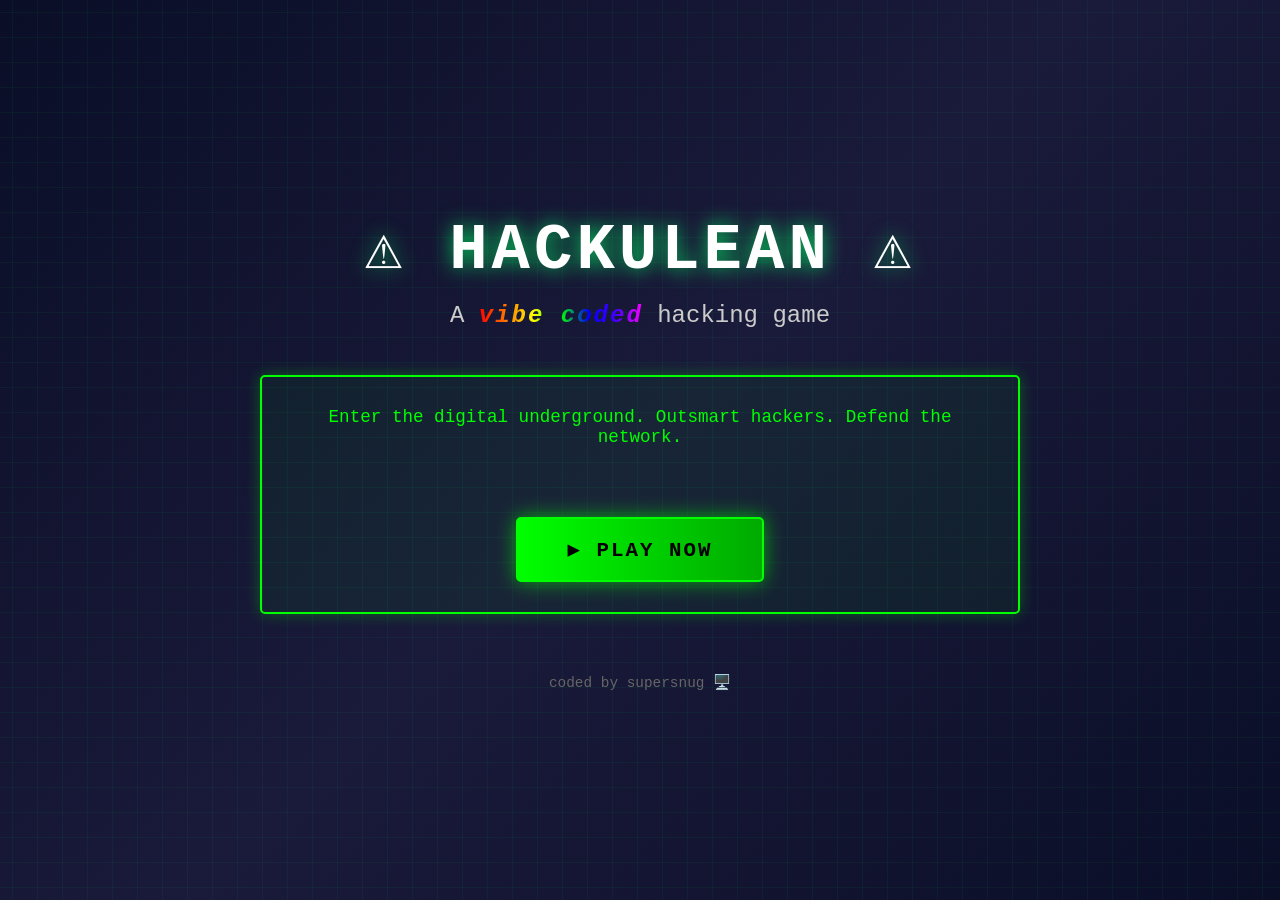
<file: index.html>
<!doctype html>
<html lang="en">
  <head>
    <meta charset="UTF-8" />
    <meta name="viewport" content="width=device-width, initial-scale=1.0" />
    <title>HacKulean - A Vibe Coded Hacking Game</title>
    <style>
      * {
        margin: 0;
        padding: 0;
        box-sizing: border-box;
      }

      body {
        background: linear-gradient(
          135deg,
          #0a0e27 0%,
          #1a1a3a 50%,
          #0a0e27 100%
        );
        color: #ffffff;
        font-family: "Courier New", monospace;
        min-height: 100vh;
        display: flex;
        align-items: center;
        justify-content: center;
        overflow: hidden;
      }

      /* Animated background grid */
      body::before {
        content: "";
        position: fixed;
        top: 0;
        left: 0;
        width: 100%;
        height: 100%;
        background-image:
          linear-gradient(
            0deg,
            transparent 24%,
            rgba(0, 255, 100, 0.05) 25%,
            rgba(0, 255, 100, 0.05) 26%,
            transparent 27%,
            transparent 74%,
            rgba(0, 255, 100, 0.05) 75%,
            rgba(0, 255, 100, 0.05) 76%,
            transparent 77%,
            transparent
          ),
          linear-gradient(
            90deg,
            transparent 24%,
            rgba(0, 255, 100, 0.05) 25%,
            rgba(0, 255, 100, 0.05) 26%,
            transparent 27%,
            transparent 74%,
            rgba(0, 255, 100, 0.05) 75%,
            rgba(0, 255, 100, 0.05) 76%,
            transparent 77%,
            transparent
          );
        background-size: 50px 50px;
        pointer-events: none;
        z-index: 0;
      }

      .container {
        position: relative;
        z-index: 1;
        text-align: center;
        padding: 20px;
        max-width: 800px;
      }

      .title {
        font-size: 4rem;
        font-weight: bold;
        margin-bottom: 10px;
        text-shadow: 0 0 20px rgba(0, 255, 100, 0.8);
        letter-spacing: 4px;
        animation: glow 2s ease-in-out infinite;
      }

      @keyframes glow {
        0%,
        100% {
          text-shadow:
            0 0 20px rgba(0, 255, 100, 0.8),
            0 0 30px rgba(0, 100, 255, 0.4);
        }
        50% {
          text-shadow:
            0 0 30px rgba(0, 255, 100, 0.9),
            0 0 40px rgba(0, 100, 255, 0.6);
        }
      }

      .subtitle {
        font-size: 1.5rem;
        line-height: 1.6;
        margin-bottom: 40px;
        color: #cccccc;
      }

      .rainbow-text {
        background: linear-gradient(
          90deg,
          #ff0000,
          #ff7700,
          #ffff00,
          #00ff00,
          #0000ff,
          #4400ff,
          #ff00ff
        );
        -webkit-background-clip: text;
        -webkit-text-fill-color: transparent;
        background-clip: text;
        font-weight: bold;
        font-style: italic;
        letter-spacing: 2px;
        animation: rainbow-shift 3s linear infinite;
      }

      @keyframes rainbow-shift {
        0% {
          filter: hue-rotate(0deg);
        }
        100% {
          filter: hue-rotate(360deg);
        }
      }

      .cta-button {
        display: inline-block;
        margin-top: 50px;
        padding: 18px 50px;
        background: linear-gradient(90deg, #00ff00, #00aa00);
        color: #000000;
        border: 2px solid #00ff00;
        font-size: 1.3rem;
        font-weight: bold;
        font-family: "Courier New", monospace;
        letter-spacing: 2px;
        cursor: pointer;
        text-decoration: none;
        border-radius: 5px;
        transition: all 0.3s ease;
        box-shadow: 0 0 20px rgba(0, 255, 0, 0.6);
        text-transform: uppercase;
      }

      .cta-button:hover {
        background: linear-gradient(90deg, #00aa00, #007700);
        box-shadow: 0 0 40px rgba(0, 255, 0, 0.9);
        transform: scale(1.05);
      }

      .cta-button:active {
        transform: scale(0.98);
      }

      .footer {
        margin-top: 60px;
        font-size: 0.9rem;
        color: #666666;
      }

      .glow-box {
        border: 2px solid #00ff00;
        padding: 30px;
        margin-top: 40px;
        background: rgba(0, 255, 0, 0.05);
        border-radius: 5px;
        box-shadow: 0 0 15px rgba(0, 255, 0, 0.3);
      }
    </style>
  </head>
  <body>
    <div class="container">
      <h1 class="title">⚠️ HACKULEAN ⚠️</h1>

      <p class="subtitle">
        A <span class="rainbow-text">vibe coded</span> hacking game
      </p>

      <div class="glow-box">
        <p style="font-size: 1.1rem; color: #00ff00; margin-bottom: 20px">
          Enter the digital underground. Outsmart hackers. Defend the network.
        </p>
        <a href="/play" class="cta-button">▶ PLAY NOW</a>
      </div>

      <div class="footer">
        <p>coded by supersnug 🖥️</p>
      </div>
    </div>
  </body>
</html>
</file>
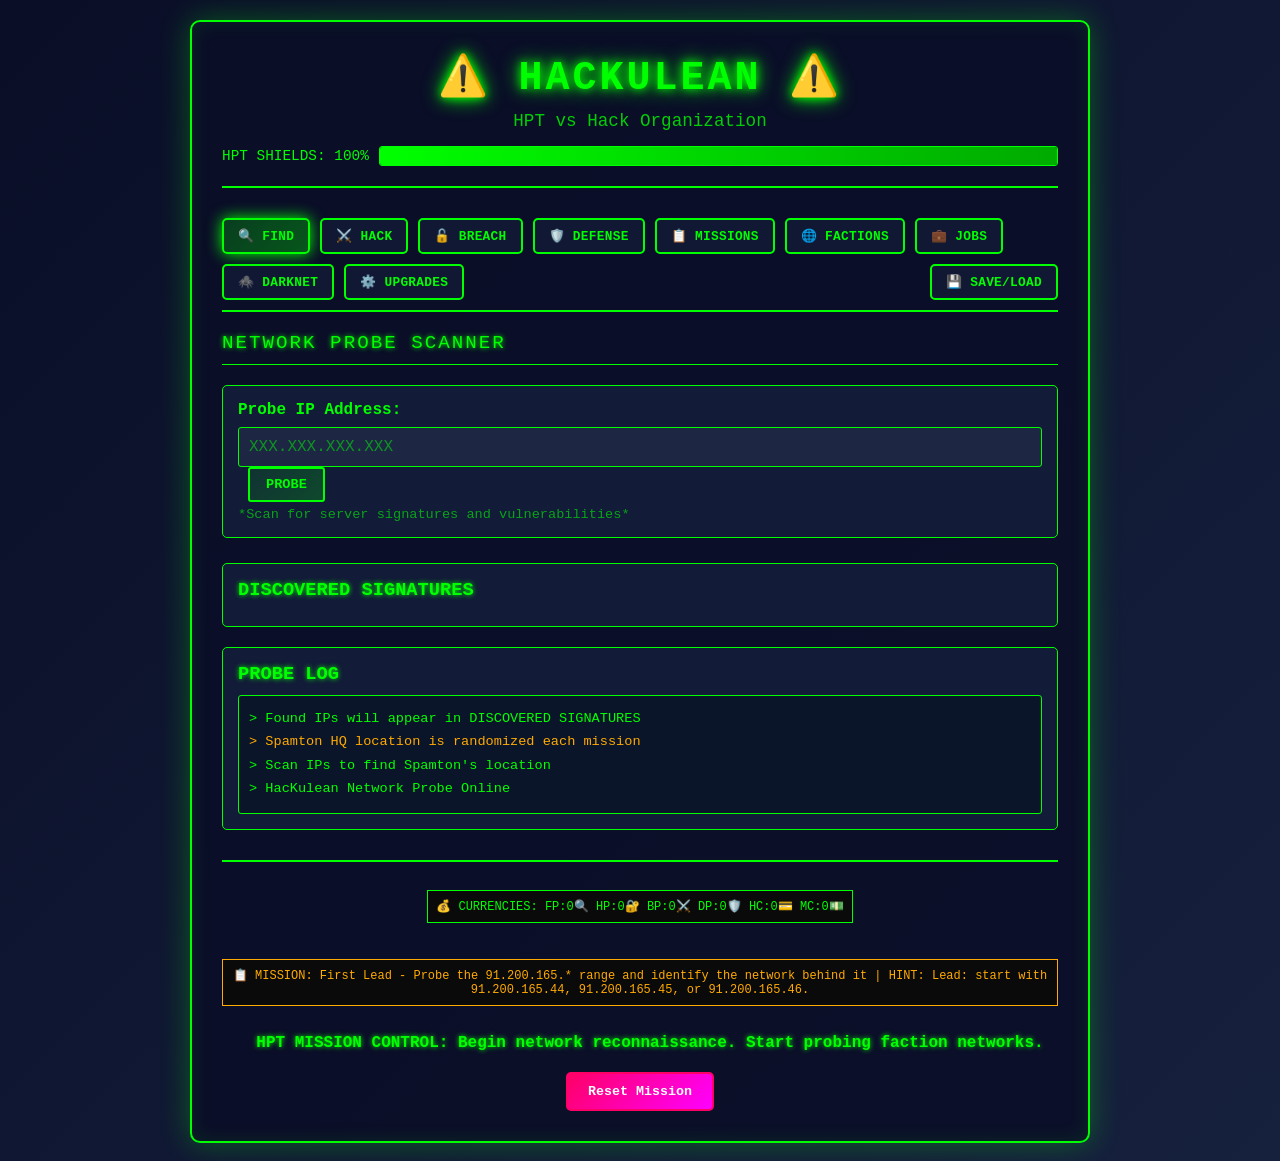
<file: play/index.html>
<!doctype html>
<html lang="en">
  <head>
    <meta charset="UTF-8" />
    <meta name="viewport" content="width=device-width, initial-scale=1.0" />
    <title>HacKulean - Defeat Spamton</title>
    <link rel="stylesheet" href="style.css" />
  </head>
  <body>
    <div class="container">
      <header>
        <h1 class="title">⚠️ HACKULEAN ⚠️</h1>
        <p class="subtitle">HPT vs Hack Organization</p>
        <div class="hpt-status">
          <span class="hpt-health"
            >HPT SHIELDS: <span id="hpt-health-text">100%</span></span
          >
          <div class="hpt-health-bar">
            <div id="hpt-health-bar" class="hpt-health-fill"></div>
          </div>
        </div>
      </header>

      <div class="menu-tabs">
        <button class="menu-btn active" data-menu="find">🔍 FIND</button>
        <button class="menu-btn" data-menu="hack">⚔️ HACK</button>
        <button class="menu-btn" data-menu="breach">🔓 BREACH</button>
        <button class="menu-btn" data-menu="defense">🛡️ DEFENSE</button>
        <button class="menu-btn" data-menu="missions">📋 MISSIONS</button>
        <button class="menu-btn" data-menu="factions">🌐 FACTIONS</button>
        <button class="menu-btn" data-menu="jobs">💼 JOBS</button>
        <button class="menu-btn" data-menu="darknet">🕷️ DARKNET</button>
        <button class="menu-btn" data-menu="upgrades">⚙️ UPGRADES</button>
        <button id="save-btn" class="menu-btn" style="margin-left: auto">
          💾 SAVE/LOAD
        </button>
      </div>

      <div class="main-content">
        <!-- FIND MENU -->
        <div id="find-menu" class="menu-section active">
          <div class="section-title">NETWORK PROBE SCANNER</div>
          <div class="input-section">
            <label for="probe-ip">Probe IP Address:</label>
            <input type="text" id="probe-ip" placeholder="XXX.XXX.XXX.XXX" />
            <button id="probe-btn" class="action-btn">PROBE</button>
            <p class="hint">*Scan for server signatures and vulnerabilities*</p>
          </div>

          <div class="discoveries">
            <h3>DISCOVERED SIGNATURES</h3>
            <div id="signatures-list" class="signatures-list"></div>
          </div>

          <div class="log-section">
            <h3>PROBE LOG</h3>
            <div id="probe-log-output" class="log-output"></div>
          </div>
        </div>

        <!-- HACK MENU -->
        <div id="hack-menu" class="menu-section">
          <div class="section-title">ATTACK INTERFACE</div>
          <div class="target-section">
            <h2>Target: <span id="target-name">UNKNOWN</span></h2>
            <div class="target-status">
              <div class="status-bar">
                <div id="target-health" class="health-bar"></div>
              </div>
              <p id="target-health-text">0% INTEGRITY</p>
            </div>
          </div>

          <div class="input-section">
            <label for="hack-ip">Target IP Address:</label>
            <input
              type="text"
              id="hack-ip"
              placeholder="Enter discovered IP..."
            />
            <p class="hint">*Use FIND menu to discover Spamton's location*</p>
          </div>

          <div class="buttons-grid">
            <button class="hack-btn" data-attack="firewall">
              <span class="icon">🔥</span>
              <span class="label">FIREWALL</span>
              <span class="label-sub">INSTALL</span>
            </button>
            <button class="hack-btn" data-attack="virus">
              <span class="icon">🦠</span>
              <span class="label">VIRUS</span>
              <span class="label-sub">INJECT</span>
            </button>
            <button class="hack-btn" data-attack="ddos">
              <span class="icon">⚡</span>
              <span class="label">DDOS</span>
              <span class="label-sub">ATTACK</span>
            </button>
            <button class="hack-btn" data-attack="encrypt">
              <span class="icon">🔐</span>
              <span class="label">ENCRYPT</span>
              <span class="label-sub">FILES</span>
            </button>
            <button class="hack-btn" data-attack="backup">
              <span class="icon">💾</span>
              <span class="label">BACKUP</span>
              <span class="label-sub">SYSTEM</span>
            </button>
            <button class="hack-btn" data-attack="override">
              <span class="icon">🎮</span>
              <span class="label">OVERRIDE</span>
              <span class="label-sub">CONTROL</span>
            </button>
          </div>

          <div class="log-section">
            <h3>ATTACK LOG</h3>
            <div id="hack-log-output" class="log-output"></div>
          </div>
        </div>

        <!-- BREACH MENU -->
        <div id="breach-menu" class="menu-section">
          <div class="section-title">PROTECTION BYPASS TOOLS</div>

          <div class="breach-info">
            <p>
              Use these tools to break through server protections before
              attacking. Higher protection requires more breaches.
            </p>
          </div>

          <div class="breaches-grid">
            <button class="breach-btn" data-breach="encryption">
              <span class="icon">🔑</span>
              <span class="label">BREAK</span>
              <span class="label-sub">ENCRYPTION</span>
            </button>
            <button class="breach-btn" data-breach="tracking">
              <span class="icon">📍</span>
              <span class="label">DISABLE</span>
              <span class="label-sub">TRACKING</span>
            </button>
            <button class="breach-btn" data-breach="monitoring">
              <span class="icon">👁️</span>
              <span class="label">BLIND</span>
              <span class="label-sub">MONITORING</span>
            </button>
          </div>

          <div class="current-target-breach">
            <h3>CURRENT TARGET</h3>
            <div id="breach-target-info" class="breach-target-info"></div>
          </div>

          <div class="log-section">
            <h3>BREACH LOG</h3>
            <div id="breach-log-output" class="log-output"></div>
          </div>
        </div>

        <!-- DEFENSE MENU -->
        <div id="defense-menu" class="menu-section">
          <div class="section-title">DEFENSE MANAGEMENT</div>

          <div class="hpt-info">
            <div class="hpt-shield-bar">
              <div class="shield-label">HPT SHIELD STATUS</div>
              <div class="shield-background">
                <div id="defense-health-bar" class="shield-fill"></div>
              </div>
              <span id="defense-health-text">100%</span>
            </div>
          </div>

          <div class="defenses-grid">
            <button class="defense-btn" data-defense="antivirus">
              <span class="icon">💉</span>
              <span class="label">ANTIVIRUS</span>
              <span class="label-sub">Build</span>
            </button>
            <button class="defense-btn" data-defense="firewall">
              <span class="icon">🧱</span>
              <span class="label">FIREWALL</span>
              <span class="label-sub">Build</span>
            </button>
            <button class="defense-btn" data-defense="vpn">
              <span class="icon">🔒</span>
              <span class="label">VPN</span>
              <span class="label-sub">Build</span>
            </button>
            <button class="defense-btn" data-defense="backup">
              <span class="icon">💾</span>
              <span class="label">BACKUP</span>
              <span class="label-sub">Build</span>
            </button>
          </div>

          <div class="active-defenses">
            <h3>ACTIVE DEFENSES</h3>
            <div id="defenses-list" class="defenses-list"></div>
          </div>

          <div class="log-section">
            <h3>DEFENSE LOG</h3>
            <div id="defense-log-output" class="log-output"></div>
          </div>
        </div>

        <!-- MISSIONS MENU -->
        <div id="missions-menu" class="menu-section">
          <div class="section-title">MISSION BRIEFING</div>
          <div id="missions-content" class="missions-content">
            <p>Loading missions...</p>
          </div>
        </div>

        <!-- FACTIONS MENU -->
        <div id="factions-menu" class="menu-section">
          <div class="section-title">NETWORK FACTIONS</div>
          <div id="factions-content" class="factions-content">
            <p style="color: #888888">
              Discover faction IPs to add them to your network profile...
            </p>
          </div>
        </div>

        <!-- JOBS MENU -->
        <div id="jobs-menu" class="menu-section">
          <div class="section-title">AVAILABLE JOBS</div>
          <div style="margin-bottom: 15px; color: #888888; font-size: 12px">
            💼 Side gigs from network contacts. Complete jobs to earn Maincoins.
          </div>
          <div id="jobs-content" class="jobs-content">
            <p>Loading available jobs...</p>
          </div>
        </div>

        <!-- DARKNET MENU -->
        <div id="darknet-menu" class="menu-section">
          <div class="section-title">DARKNET JOBS</div>
          <div style="margin-bottom: 15px; color: #888888; font-size: 12px">
            🕷️ Criminal hacking contracts from the underground. Risky but
            lucrative. Earn Hackcoins.
          </div>
          <div id="darknet-content" class="jobs-content">
            <p>Loading darknet jobs...</p>
          </div>
        </div>

        <div id="upgrades-menu" class="menu-section">
          <div class="section-title">UPGRADE SHOP</div>
          <div style="margin-bottom: 15px; color: #888888; font-size: 12px">
            ⚙️ Permanent upgrades to boost your hacking capabilities. One-time
            purchase.
          </div>
          <div id="upgrades-content" class="upgrades-content">
            <p>Loading upgrades...</p>
          </div>
        </div>
      </div>

      <footer>
        <div id="status"></div>
        <p id="status-message">Initializing HacKulean...</p>
        <button id="reset-btn" class="reset-btn">Reset Mission</button>
      </footer>
    </div>

    <script src="script.js"></script>
  </body>
</html>
</file>
<file: play/style.css>
* {
  margin: 0;
  padding: 0;
  box-sizing: border-box;
}

body {
  font-family: "Courier New", monospace;
  background: linear-gradient(135deg, #0a0e27 0%, #16213e 100%);
  color: #00ff00;
  min-height: 100vh;
  padding: 20px;
  overflow-x: hidden;
}

.container {
  max-width: 900px;
  margin: 0 auto;
  background: rgba(10, 14, 39, 0.9);
  border: 2px solid #00ff00;
  border-radius: 10px;
  padding: 30px;
  box-shadow:
    0 0 30px rgba(0, 255, 0, 0.3),
    inset 0 0 20px rgba(0, 255, 0, 0.1);
  animation: pulse-glow 3s ease-in-out infinite;
}

@keyframes pulse-glow {
  0%,
  100% {
    box-shadow:
      0 0 30px rgba(0, 255, 0, 0.3),
      inset 0 0 20px rgba(0, 255, 0, 0.1);
  }
  50% {
    box-shadow:
      0 0 50px rgba(0, 255, 0, 0.5),
      inset 0 0 20px rgba(0, 255, 0, 0.2);
  }
}

header {
  text-align: center;
  margin-bottom: 30px;
  border-bottom: 2px solid #00ff00;
  padding-bottom: 20px;
}

.hpt-status {
  margin-top: 15px;
  display: flex;
  align-items: center;
  gap: 10px;
}

.hpt-health {
  font-size: 0.9em;
  color: #00ff00;
}

.hpt-health-bar {
  flex: 1;
  height: 20px;
  background: rgba(50, 50, 50, 0.9);
  border: 1px solid #00ff00;
  border-radius: 3px;
  overflow: hidden;
}

.hpt-health-fill {
  width: 100%;
  height: 100%;
  background: linear-gradient(90deg, #00ff00, #00aa00);
  box-shadow: 0 0 10px #00ff00;
  transition: width 0.5s ease;
}

.title {
  font-size: 2.5em;
  color: #00ff00;
  text-shadow:
    0 0 10px #00ff00,
    0 0 20px #00ff00;
  margin-bottom: 10px;
  letter-spacing: 3px;
  animation: flicker 0.15s infinite;
}

@keyframes flicker {
  0%,
  19%,
  21%,
  23%,
  25%,
  54%,
  56%,
  100% {
    text-shadow:
      0 0 10px #00ff00,
      0 0 20px #00ff00;
  }
  20%,
  24%,
  55% {
    text-shadow: none;
  }
}

.subtitle {
  font-size: 1.1em;
  color: #00ff00;
  opacity: 0.8;
}

.main-content {
  margin-bottom: 30px;
}

.menu-tabs {
  display: flex;
  flex-wrap: wrap;
  gap: 10px;
  margin-bottom: 20px;
  border-bottom: 2px solid #00ff00;
  padding-bottom: 10px;
}

.menu-btn {
  padding: 8px 14px;
  background: rgba(20, 30, 60, 0.6);
  border: 2px solid #00ff00;
  color: #00ff00;
  cursor: pointer;
  border-radius: 5px;
  font-family: "Courier New", monospace;
  font-weight: bold;
  transition: all 0.3s ease;
  font-size: 0.8em;
  letter-spacing: 0.3px;
  white-space: nowrap;
  min-width: fit-content;
  overflow: hidden;
  text-overflow: clip;
}

.menu-btn:hover {
  background: rgba(0, 255, 0, 0.1);
  box-shadow: 0 0 10px #00ff00;
}

.menu-btn.active {
  background: linear-gradient(
    135deg,
    rgba(0, 255, 0, 0.2),
    rgba(0, 255, 0, 0.3)
  );
  box-shadow: 0 0 15px #00ff00;
}

.menu-section {
  display: none;
}

.menu-section.active {
  display: block;
  animation: fadeIn 0.3s ease-in;
}

.section-title {
  font-size: 1.2em;
  color: #00ff00;
  margin-bottom: 20px;
  padding-bottom: 10px;
  border-bottom: 1px solid #00ff00;
  text-shadow: 0 0 5px #00ff00;
  letter-spacing: 2px;
}

.target-section {
  background: rgba(20, 30, 60, 0.8);
  border: 1px solid #00ff00;
  padding: 15px;
  border-radius: 5px;
  margin-bottom: 20px;
}

.target-section h2 {
  margin-bottom: 10px;
  color: #ff0066;
  text-shadow: 0 0 5px #ff0066;
}

.target-status {
  background: rgba(30, 40, 70, 0.9);
  padding: 10px;
  border-radius: 3px;
}

.status-bar {
  width: 100%;
  height: 30px;
  background: rgba(50, 50, 50, 0.9);
  border: 1px solid #00ff00;
  border-radius: 3px;
  overflow: hidden;
  margin-bottom: 10px;
}

.health-bar {
  width: 100%;
  height: 100%;
  background: linear-gradient(90deg, #00ff00, #00aa00);
  box-shadow: 0 0 10px #00ff00;
  transition: width 0.5s ease;
}

#target-health-text {
  font-size: 0.9em;
  color: #00ff00;
  text-align: right;
}

.input-section {
  margin-bottom: 25px;
  background: rgba(20, 30, 60, 0.8);
  border: 1px solid #00ff00;
  padding: 15px;
  border-radius: 5px;
}

.input-section label {
  display: block;
  margin-bottom: 8px;
  color: #00ff00;
  font-weight: bold;
}

.input-section input {
  width: 100%;
  padding: 10px;
  background: rgba(30, 40, 70, 0.9);
  border: 1px solid #00ff00;
  color: #00ff00;
  font-family: "Courier New", monospace;
  border-radius: 3px;
  font-size: 1em;
}

.input-section input::placeholder {
  color: rgba(0, 255, 0, 0.5);
}

.input-section input:focus {
  outline: none;
  box-shadow: 0 0 10px #00ff00;
}

.hint {
  font-size: 0.85em;
  color: rgba(0, 255, 0, 0.6);
  margin-top: 5px;
}

.buttons-grid {
  display: grid;
  grid-template-columns: repeat(auto-fit, minmax(95px, 1fr));
  gap: 10px;
  margin-bottom: 25px;
}

.hack-btn {
  padding: 12px 10px;
  background: linear-gradient(
    135deg,
    rgba(0, 255, 0, 0.1),
    rgba(0, 255, 0, 0.2)
  );
  border: 2px solid #00ff00;
  color: #00ff00;
  cursor: pointer;
  border-radius: 5px;
  font-family: "Courier New", monospace;
  font-weight: bold;
  transition: all 0.3s ease;
  display: flex;
  flex-direction: column;
  align-items: center;
  gap: 4px;
  font-size: 0.8em;
  position: relative;
}

.hack-btn:hover:not(:disabled) {
  background: linear-gradient(
    135deg,
    rgba(0, 255, 0, 0.3),
    rgba(0, 255, 0, 0.4)
  );
  box-shadow: 0 0 15px #00ff00;
  transform: translateY(-2px);
}

.hack-btn:active:not(:disabled) {
  transform: translateY(0);
}

.hack-btn:disabled {
  opacity: 0.5;
  cursor: not-allowed;
}

.hack-btn .icon {
  font-size: 1.8em;
}

.hack-btn .label {
  font-size: 0.85em;
  letter-spacing: 0.5px;
  display: block;
  line-height: 1.1;
  word-break: break-word;
  overflow: hidden;
}

.hack-btn .label-sub {
  font-size: 0.7em;
  opacity: 0.8;
  display: block;
  line-height: 1.1;
  word-break: break-word;
  overflow: hidden;
}

.progress-container {
  background: rgba(30, 40, 70, 0.8);
  border: 1px solid #00ff00;
  padding: 12px;
  border-radius: 5px;
  margin: 8px 0;
}

.progress-label {
  font-size: 0.9em;
  margin-bottom: 6px;
  color: #00ff00;
}

.progress {
  width: 100%;
  height: 20px;
  background: rgba(50, 50, 50, 0.9);
  border: 1px solid #00ff00;
  border-radius: 3px;
  overflow: hidden;
}

.progress-bar {
  height: 100%;
  background: linear-gradient(90deg, #00ff00 0%, #00aa00 50%, #00ff00 100%);
  box-shadow: 0 0 10px #00ff00;
  animation: progress-fill 1s ease-in-out forwards;
  position: relative;
}

@keyframes progress-fill {
  from {
    width: 0%;
  }
  to {
    width: 100%;
  }
}

.progress-bar::after {
  content: "";
  position: absolute;
  top: 0;
  left: 0;
  right: 0;
  bottom: 0;
  background: linear-gradient(
    90deg,
    transparent,
    rgba(255, 255, 255, 0.3),
    transparent
  );
  animation: shimmer 1s ease-in-out;
}

@keyframes shimmer {
  0% {
    left: -100%;
  }
  100% {
    left: 100%;
  }
}

.log-section {
  background: rgba(20, 30, 60, 0.8);
  border: 1px solid #00ff00;
  padding: 15px;
  border-radius: 5px;
  margin-bottom: 20px;
}

.log-section h3 {
  margin-bottom: 10px;
  color: #00ff00;
  text-shadow: 0 0 5px #00ff00;
}

.log-output {
  background: rgba(10, 20, 40, 0.9);
  border: 1px solid #00ff00;
  padding: 10px;
  border-radius: 3px;
  max-height: 200px;
  overflow-y: auto;
  font-size: 0.85em;
  line-height: 1.5;
}

.log-entry {
  color: #00ff00;
  margin: 3px 0;
  animation: fadeIn 0.3s ease-in;
}

.log-entry.error {
  color: #ff0000;
}

.log-entry.warning {
  color: #ffaa00;
}

.log-entry.success {
  color: #00ff00;
}

.discoveries {
  background: rgba(20, 30, 60, 0.8);
  border: 1px solid #00ff00;
  padding: 15px;
  border-radius: 5px;
  margin-bottom: 20px;
}

.discoveries h3 {
  margin-bottom: 10px;
  color: #00ff00;
  text-shadow: 0 0 5px #00ff00;
}

.signatures-list {
  display: grid;
  gap: 10px;
}

.signature-entry {
  background: rgba(30, 40, 70, 0.9);
  border: 1px solid rgba(0, 255, 0, 0.5);
  padding: 10px;
  border-radius: 3px;
  font-size: 0.85em;
}

.sig-header {
  display: flex;
  justify-content: space-between;
  margin-bottom: 5px;
}

.sig-ip {
  color: #00ff00;
  font-weight: bold;
  font-family: "Courier New", monospace;
}

.sig-danger {
  font-weight: bold;
  letter-spacing: 1px;
}

.sig-owner {
  color: #ffaa00;
  margin-bottom: 3px;
}

.sig-signature {
  color: rgba(0, 255, 0, 0.8);
}

.defenses-grid {
  display: grid;
  grid-template-columns: repeat(auto-fit, minmax(120px, 1fr));
  gap: 12px;
  margin-bottom: 20px;
}

.defense-btn {
  padding: 12px 10px;
  background: linear-gradient(
    135deg,
    rgba(0, 100, 200, 0.1),
    rgba(0, 200, 255, 0.1)
  );
  border: 2px solid #0088ff;
  color: #0088ff;
  cursor: pointer;
  border-radius: 5px;
  font-family: "Courier New", monospace;
  font-weight: bold;
  transition: all 0.3s ease;
  display: flex;
  flex-direction: column;
  align-items: center;
  gap: 4px;
  font-size: 0.8em;
}

.defense-btn:hover:not(:disabled) {
  background: linear-gradient(
    135deg,
    rgba(0, 150, 255, 0.3),
    rgba(0, 200, 255, 0.4)
  );
  box-shadow: 0 0 15px #0088ff;
  transform: translateY(-2px);
}

.defense-btn:active:not(:disabled) {
  transform: translateY(0);
}

.defense-btn .icon {
  font-size: 1.8em;
}

.defense-btn .label {
  font-size: 0.85em;
  letter-spacing: 0.5px;
  display: block;
  line-height: 1.1;
  word-break: break-word;
  overflow: hidden;
}

.defense-btn .label-sub {
  font-size: 0.7em;
  opacity: 0.8;
  display: block;
  line-height: 1.1;
  word-break: break-word;
  overflow: hidden;
}

.active-defenses {
  background: rgba(20, 30, 60, 0.8);
  border: 1px solid #0088ff;
  padding: 15px;
  border-radius: 5px;
  margin-bottom: 20px;
}

.active-defenses h3 {
  margin-bottom: 10px;
  color: #0088ff;
  text-shadow: 0 0 5px #0088ff;
}

.defenses-list {
  display: grid;
  gap: 8px;
}

.defense-entry {
  background: rgba(30, 40, 70, 0.9);
  border: 1px solid rgba(0, 136, 255, 0.5);
  padding: 8px 12px;
  border-radius: 3px;
  display: flex;
  justify-content: space-between;
  align-items: center;
  font-size: 0.85em;
}

.defense-name {
  color: #0088ff;
}

.defense-count {
  color: #00ff00;
  font-weight: bold;
  font-size: 1.1em;
}

.no-defenses {
  color: rgba(0, 255, 0, 0.5);
  text-align: center;
  padding: 10px;
}

.breach-info {
  background: rgba(50, 50, 50, 0.8);
  border: 1px solid #ff00aa;
  padding: 15px;
  border-radius: 5px;
  margin-bottom: 20px;
  color: #ff00aa;
  font-size: 0.9em;
  line-height: 1.5;
}

.breaches-grid {
  display: grid;
  grid-template-columns: repeat(auto-fit, minmax(120px, 1fr));
  gap: 12px;
  margin-bottom: 20px;
}

.breach-btn {
  padding: 12px 10px;
  background: linear-gradient(
    135deg,
    rgba(255, 0, 170, 0.1),
    rgba(255, 0, 170, 0.15)
  );
  border: 2px solid #ff00aa;
  color: #ff00aa;
  cursor: pointer;
  border-radius: 5px;
  font-family: "Courier New", monospace;
  font-weight: bold;
  transition: all 0.3s ease;
  display: flex;
  flex-direction: column;
  align-items: center;
  gap: 4px;
  font-size: 0.8em;
}

.breach-btn:hover:not(:disabled) {
  background: linear-gradient(
    135deg,
    rgba(255, 0, 170, 0.3),
    rgba(255, 0, 170, 0.4)
  );
  box-shadow: 0 0 15px #ff00aa;
  transform: translateY(-2px);
}

.breach-btn:active:not(:disabled) {
  transform: translateY(0);
}

.breach-btn .icon {
  font-size: 1.8em;
}

.breach-btn .label {
  font-size: 0.85em;
  letter-spacing: 0.5px;
  display: block;
  line-height: 1.1;
  word-break: break-word;
  overflow: hidden;
}

.breach-btn .label-sub {
  font-size: 0.7em;
  opacity: 0.8;
  display: block;
  line-height: 1.1;
  word-break: break-word;
  overflow: hidden;
}

.current-target-breach {
  background: rgba(20, 30, 60, 0.8);
  border: 1px solid #ff00aa;
  padding: 15px;
  border-radius: 5px;
  margin-bottom: 20px;
}

.current-target-breach h3 {
  margin-bottom: 10px;
  color: #ff00aa;
  text-shadow: 0 0 5px #ff00aa;
}

.breach-target-info {
  display: grid;
  gap: 10px;
}

.breach-target {
  background: rgba(30, 40, 70, 0.9);
  border: 1px solid rgba(255, 0, 170, 0.5);
  padding: 12px;
  border-radius: 3px;
  font-size: 0.85em;
  line-height: 1.5;
}

.breach-target p {
  margin: 4px 0;
  color: rgba(255, 255, 255, 0.8);
}

.breach-target p strong {
  color: #ff00aa;
}

.hpt-info {
  background: rgba(20, 30, 60, 0.8);
  border: 1px solid #0088ff;
  padding: 15px;
  border-radius: 5px;
  margin-bottom: 20px;
}

.hpt-shield-bar {
  display: flex;
  align-items: center;
  gap: 10px;
}

.shield-label {
  color: #0088ff;
  font-weight: bold;
  min-width: 150px;
  font-size: 0.9em;
  letter-spacing: 1px;
}

.shield-background {
  flex: 1;
  height: 25px;
  background: rgba(50, 50, 50, 0.9);
  border: 1px solid #0088ff;
  border-radius: 3px;
  overflow: hidden;
}

.shield-fill {
  width: 100%;
  height: 100%;
  background: linear-gradient(90deg, #0088ff, #00ccff);
  box-shadow: 0 0 10px #0088ff;
  transition: width 0.5s ease;
}

.action-btn {
  padding: 8px 16px;
  background: linear-gradient(
    135deg,
    rgba(0, 255, 0, 0.1),
    rgba(0, 255, 0, 0.2)
  );
  border: 2px solid #00ff00;
  color: #00ff00;
  cursor: pointer;
  border-radius: 3px;
  font-family: "Courier New", monospace;
  font-weight: bold;
  transition: all 0.3s ease;
  font-size: 0.85em;
  margin-left: 10px;
}

.action-btn:hover {
  background: linear-gradient(
    135deg,
    rgba(0, 255, 0, 0.3),
    rgba(0, 255, 0, 0.4)
  );
  box-shadow: 0 0 10px #00ff00;
}

.defeat {
  animation: defeatFlash 0.5s ease-in-out;
}

@keyframes defeatFlash {
  0%,
  100% {
    background: rgba(10, 14, 39, 0.9);
  }
  50% {
    background: rgba(255, 0, 0, 0.1);
  }
}

@keyframes fadeIn {
  from {
    opacity: 0;
  }
  to {
    opacity: 1;
  }
}

footer {
  text-align: center;
  border-top: 2px solid #00ff00;
  padding-top: 20px;
  display: flex;
  justify-content: center;
  align-items: center;
  gap: 20px;
  flex-wrap: wrap;
}

#status-message {
  color: #00ff00;
  font-weight: bold;
  text-shadow: 0 0 5px #00ff00;
}

.reset-btn {
  padding: 10px 20px;
  background: linear-gradient(135deg, #ff0066, #ff00ff);
  border: 2px solid #ff0066;
  color: white;
  cursor: pointer;
  border-radius: 5px;
  font-family: "Courier New", monospace;
  font-weight: bold;
  transition: all 0.3s ease;
}

.reset-btn:hover {
  box-shadow: 0 0 15px #ff0066;
  transform: translateY(-2px);
}

.reset-btn:active {
  transform: translateY(0);
}

/* Victory state */
.victory {
  animation: victoryFlash 0.5s ease-in-out;
}

@keyframes victoryFlash {
  0%,
  100% {
    background: rgba(10, 14, 39, 0.9);
  }
  50% {
    background: rgba(0, 255, 0, 0.2);
  }
}

/* Conditional Victory state (mission complete but suspicious) */
.conditional-victory {
  animation: conditionalVictoryFlash 0.5s ease-in-out;
}

@keyframes conditionalVictoryFlash {
  0%,
  100% {
    background: rgba(10, 14, 39, 0.9);
  }
  50% {
    background: rgba(255, 170, 0, 0.2);
  }
}

/* Scrollbar styling */
.log-output::-webkit-scrollbar {
  width: 8px;
}

.log-output::-webkit-scrollbar-track {
  background: rgba(50, 50, 50, 0.9);
}

.log-output::-webkit-scrollbar-thumb {
  background: #00ff00;
  border-radius: 4px;
}

.log-output::-webkit-scrollbar-thumb:hover {
  background: #00aa00;
}

/* Responsive design */
@media (max-width: 600px) {
  .container {
    padding: 20px;
  }

  .title {
    font-size: 1.8em;
  }

  .buttons-grid {
    grid-template-columns: repeat(2, 1fr);
  }

  .hack-btn {
    padding: 12px;
  }

  footer {
    flex-direction: column;
    gap: 10px;
  }
}

/* MISSIONS & FACTIONS PANELS */
.missions-content,
.factions-content,
.jobs-content {
  display: grid;
  gap: 10px;
  max-height: 400px;
  overflow-y: auto;
}

.missions-content > div,
.factions-content > div,
.jobs-content > div {
  background: rgba(30, 40, 70, 0.9);
  border: 1px solid rgba(0, 255, 0, 0.5);
  padding: 10px;
  border-radius: 3px;
  font-size: 0.9em;
}

/* Scrollbar styling */
.missions-content::-webkit-scrollbar,
.factions-content::-webkit-scrollbar,
.jobs-content::-webkit-scrollbar {
  width: 8px;
}

.missions-content::-webkit-scrollbar-track,
.factions-content::-webkit-scrollbar-track,
.jobs-content::-webkit-scrollbar-track {
  background: rgba(10, 20, 40, 0.5);
}

.missions-content::-webkit-scrollbar-thumb,
.factions-content::-webkit-scrollbar-thumb,
.jobs-content::-webkit-scrollbar-thumb {
  background: rgba(0, 255, 0, 0.3);
  border-radius: 4px;
}

.missions-content::-webkit-scrollbar-thumb:hover,
.factions-content::-webkit-scrollbar-thumb:hover,
.jobs-content::-webkit-scrollbar-thumb:hover,
.upgrades-content::-webkit-scrollbar-thumb:hover {
  background: rgba(0, 255, 0, 0.5);
}

/* UPGRADES PANEL */
.upgrades-content {
  display: grid;
  gap: 10px;
  max-height: 400px;
  overflow-y: auto;
}

.upgrades-content > div {
  background: rgba(30, 40, 70, 0.9);
  border: 1px solid rgba(0, 255, 0, 0.5);
  padding: 10px;
  border-radius: 3px;
  font-size: 0.9em;
}

.upgrades-content::-webkit-scrollbar {
  width: 8px;
}

.upgrades-content::-webkit-scrollbar-track {
  background: rgba(10, 20, 40, 0.5);
}

.upgrades-content::-webkit-scrollbar-thumb {
  background: rgba(0, 255, 0, 0.3);
  border-radius: 4px;
}
</file>
